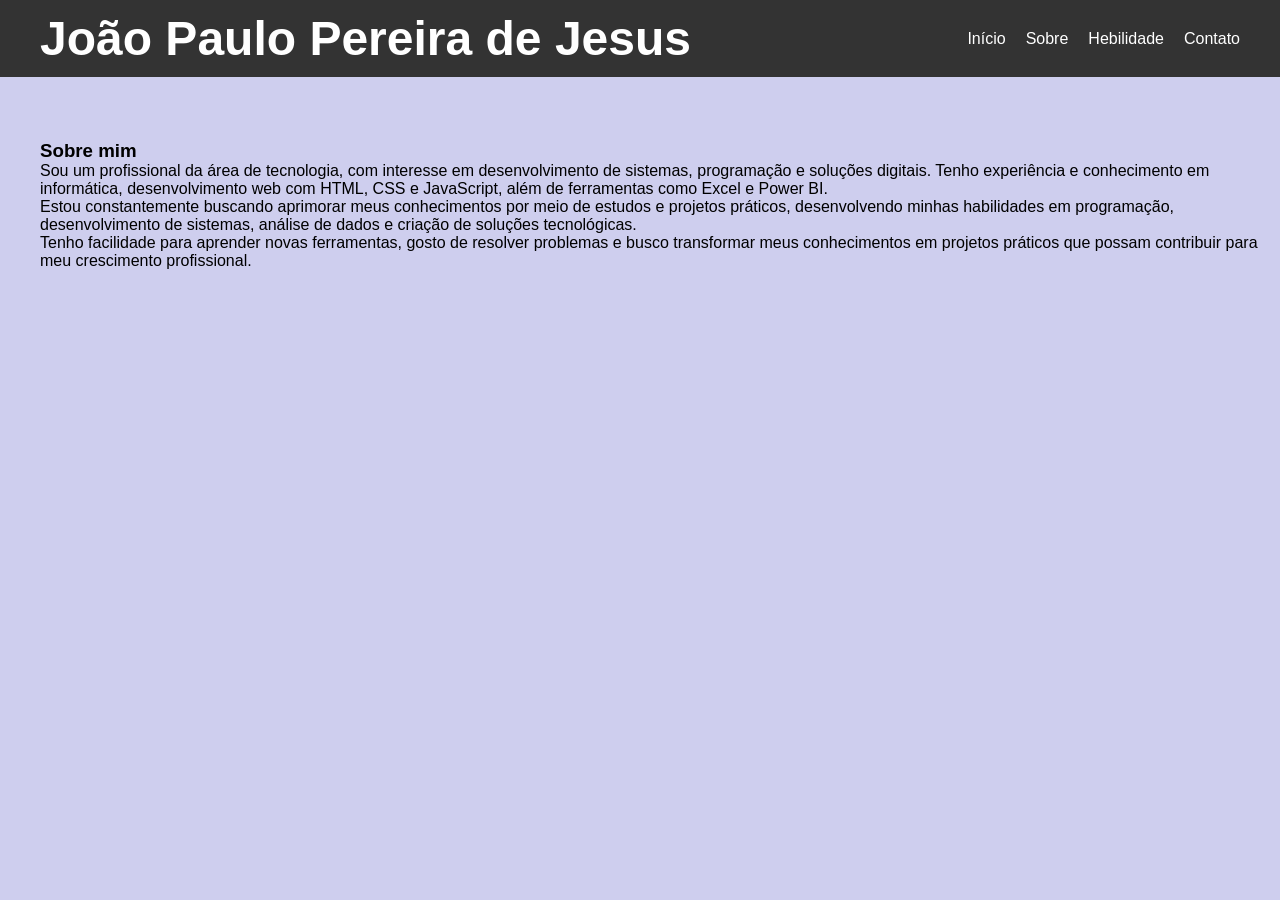
<file: Estudo-main/Curriculo_on-line/index.html>
<!DOCTYPE html>
<html lang="pt-br">
<head>
    <meta charset="UTF-8">
    <meta name="viewport" content="width=device-width, initial-scale=1.0">
    <link rel="stylesheet" href="style.css">
    <title> Curriculo On-line</title>
</head>
<body class="container">
    <header class = "meu-cabecalho">
        <div class="logo">
        <h1>João Paulo Pereira de Jesus</h1>
        </div>

        <nav>
            <ul>
                <li><a href=""> Início </a></li>
                
                <li><a href=""> Sobre </a></li>
                
                <li><a href=""> Hebilidade </a></li>

                <li><a href=""> Contato </a></li>

            </ul>    
        </nav>    
    </header>   

    <main class="main">
        <div>
            <p><h3> Sobre mim </h3></p>

                <p>Sou um profissional da área de tecnologia, com interesse em desenvolvimento de sistemas, programação e soluções digitais. Tenho experiência e 
                    conhecimento em informática, desenvolvimento web com HTML, CSS e JavaScript, além de ferramentas como Excel e Power BI.</p>
                <p>Estou constantemente buscando aprimorar meus conhecimentos por meio de estudos e projetos práticos, desenvolvendo minhas 
                    habilidades em programação, desenvolvimento de sistemas, análise de dados e criação de soluções tecnológicas.</p>
                <p>Tenho facilidade para aprender novas ferramentas, gosto de resolver problemas e busco transformar meus 
                    conhecimentos em projetos práticos que possam contribuir para meu crescimento profissional.</p>
        </div>
    </main>
</body>
</html>
</file>
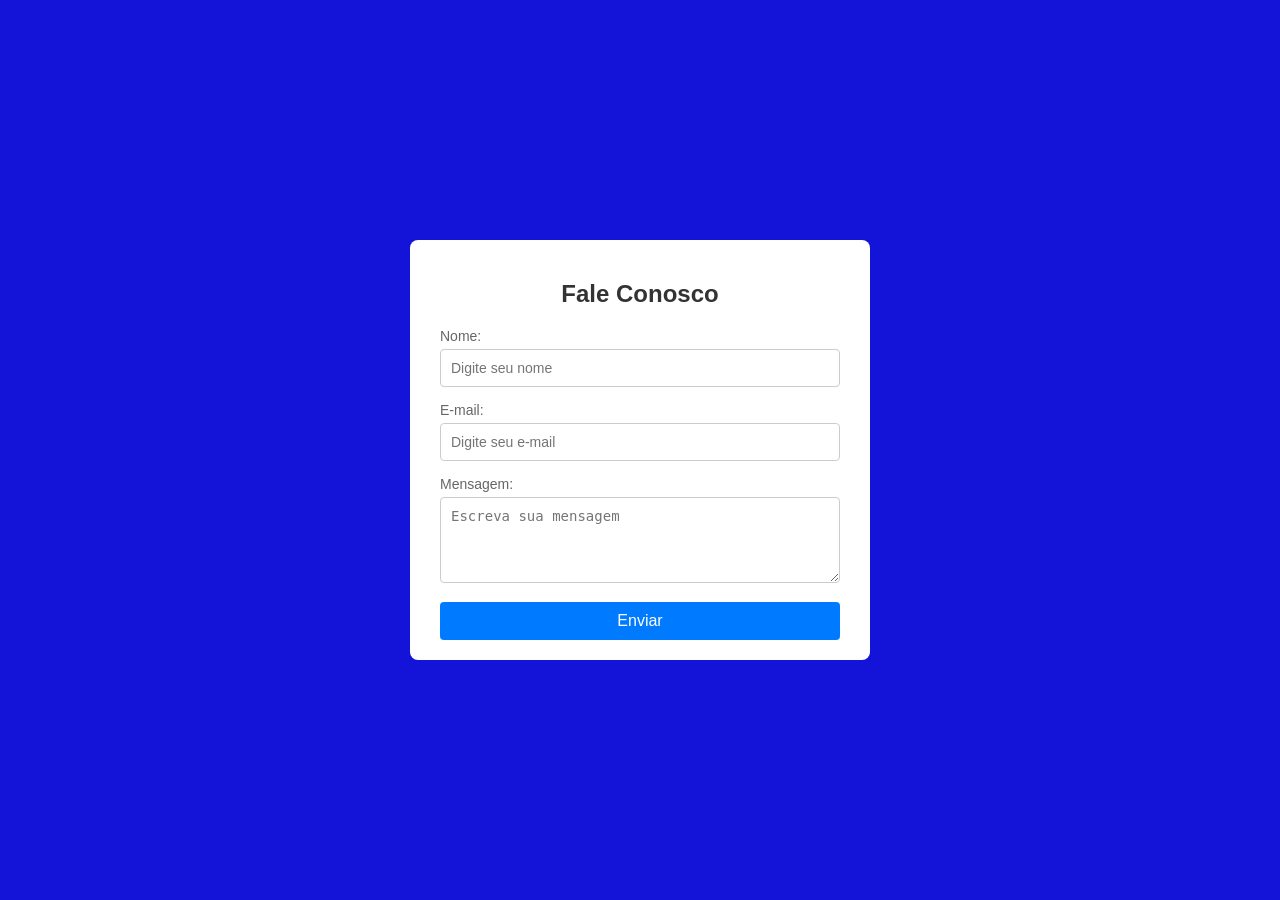
<file: Estudo-main/Formulario/index.html>
<!DOCTYPE html>
<html lang='pt-BR'>
<head>
    <meta charset='UTF-8'>
    <meta name='viewport' content='width=device-width, initial-scale=1.0'>
    <title> Criar Formulário </title>
    <!-- Vincula o arquivo CSS -->
    <link rel='stylesheet' href='style.css'>

</head>
<body>
    <div class="form-container">
        <h2> Fale Conosco </h2>
        <form id="meuFormulario">
            <div class="campo">
                <label for="nome"> Nome: </label>
                <input type="text" id="nome" placeholder="Digite seu nome" required>
            </div>

            <div class="campo">
                <label for="email"> E-mail: </label>
                <input type="email" id="email" placeholder="Digite seu e-mail" required>
            </div>

            <div class="campo">
                <label for="mensagem"> Mensagem: </label>
                <textarea id="mensagem" rows="4" placeholder="Escreva sua mensagem" required></textarea>
            </div>

            <button type="submit"> Enviar</button>
        </form>
        <p id="mensagemSucesso" class="sucesso hidden"></p>
    </div>

    <!--- Vincula o arquivo JavaScript --->
    <script src="script.js"></script>
</body>
</html>
</file>
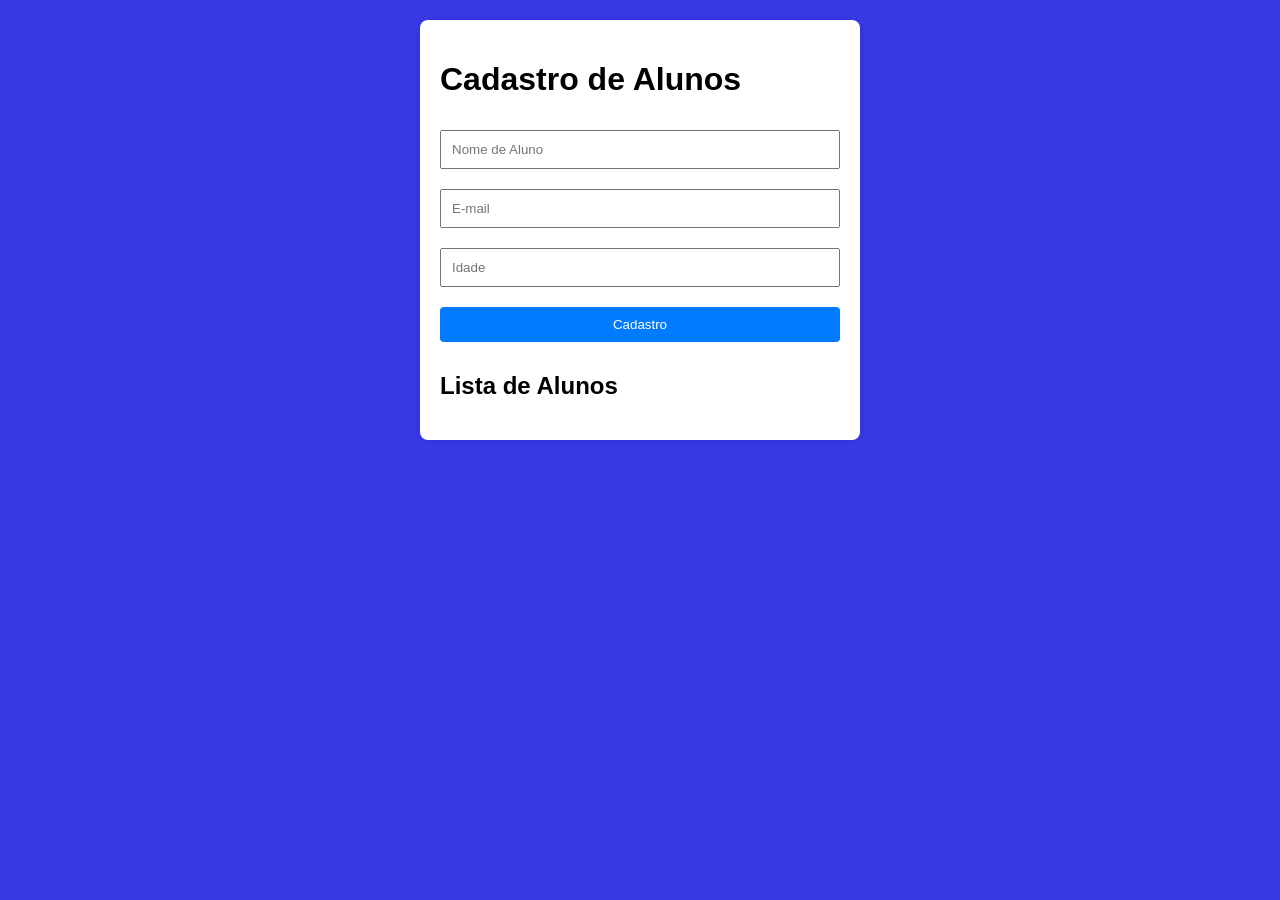
<file: Estudo-main/Sistema_de_Cadastro/index.html>
<!DOCTYPE html>
<html lang='pt-BR'>
<head>
    <meta charset='utf-8'>
    <meta name='viewport' content='width=device-width, initial-scale=1'>
    <title> Cadastro de Alunos</title>
    <link rel='stylesheet' href='style.css'>
</head>
<body>
    <div class="container">
        <h1> Cadastro de Alunos </h1>
        <form id="formCadastro">
            <input type="text" id="nome" placeholder="Nome de Aluno" required>
            <input type="email" id="email" placeholder="E-mail" required>
            <input type="number" id="idade" placeholder="Idade" required>
            <button type="submit">Cadastro</button>
        </form>
        
        <h2> Lista de Alunos</h2>
        <ul id="listaAlunos"></ul>
    </div>

    <script src="script.js"></script>
</body>
</html>
</file>
<file: Estudo-main/Curriculo_on-line/style.css>
/* Reseta margens padão do navegador */
* {
    margin: 0;
    padding: 0;
    box-sizing: border-box;
}

/* Estilo de cabeçalho */
.meu-cabecalho {
    display: flex;
    justify-content: space-between;
    align-items: center;
    background-color: #333;
    color: #fff;
    padding: 11px 40px;
    width: 100%;

    /* Opcional: Deixar o cabeçalho fixo no topo ao rolar */
    position: fixed;
    top: 0;
    left: 0;
    z-index: 1000;
}

.logo {
    font-size: 1.5rem;
    font-weight: bold;
}

.meu-cabecalho nav ul {
    display: flex;
    list-style: none;
    gap: 20px;
}

.meu-cabecalho nav ul li a{
    color: #fff;
    text-decoration: none;
}

/* Se usar position: fixed, adicione margem no topo do conteúdo principal */
main {
    padding-top: 100px;
}

body {
    font-family: Arial, sans-serif;
    background-color: #c3c3ebcd;
    margin: 20px 10px 10px 20px;
    padding: 20px 10px 10px 20px;
}
</file>
<file: Estudo-main/Formulario/style.css>
body {
    font-family: Arial, sans-serif;
    background-color: #1414d8;
    display: flex;
    justify-content: center;
    align-items: center;
    height: 100vh;
    margin: 0;
}

.form-container {
    background: #ffffff;
    padding: 20px 30px;
    border-radius: 8px;
    box-shadow: 0 4px 10px rgda(0,0,0,0.1);
    width: 100%;
    max-width: 400px;
}

h2 {
    margin-bottom: 20px;
    color: #333333;
    text-align: center;
}

.campo {
    margin-bottom: 15px;
}

label {
    display: block;
    margin-bottom: 5px;
    color: #666666;
    font-size: 14px;
}

input, textarea {
    width: 100%;
    padding: 10px;
    border: 1px solid #cccccc;
    border-radius: 4px;
    box-sizing: border-box;
    font-size: 14px;
}

input:focus, textarea:focus {
    border-color: #007bff;
    outline: none;
}

button {
    width: 100%;
    padding: 10px;
    background-color: #007bff;
    color: white;
    border: none;
    border-radius: 4px;
    font-size: 16px;
    cursor: pointer;
}

button:hover {
    background-color: #0056b3;
}

.sucesso {
    margin-top: 15px;
    color: #28a745;
    text-align: center;
    font-weight: bold;
}

.hidden {
    display: none;
}
</file>
<file: Estudo-main/Sistema_de_Cadastro/style.css>
body {
    font-family: Arial, sans-serif;
    background-color: #0909e0cd;
    margin: 0;
    padding: 20px;
}

.container {
    max-width: 400px;
    margin: auto;
    background: white;
    padding: 20px;
    border-radius: 8px;
    box-shadow: 0 0 10px rgba(0,0,0,0.1);
}

input, button {
    width: 100%;
    padding: 10px;
    margin: 10px 0;
    box-sizing: border-box;
}

button {
    background-color: #007BFF;
    color: white;
    border: none;
    border-radius: 4px;
    cursor: pointer;
}

button:hover {
    background-color: #0056b3;
}

ul {
    padding-left: 20px;
}
</file>
